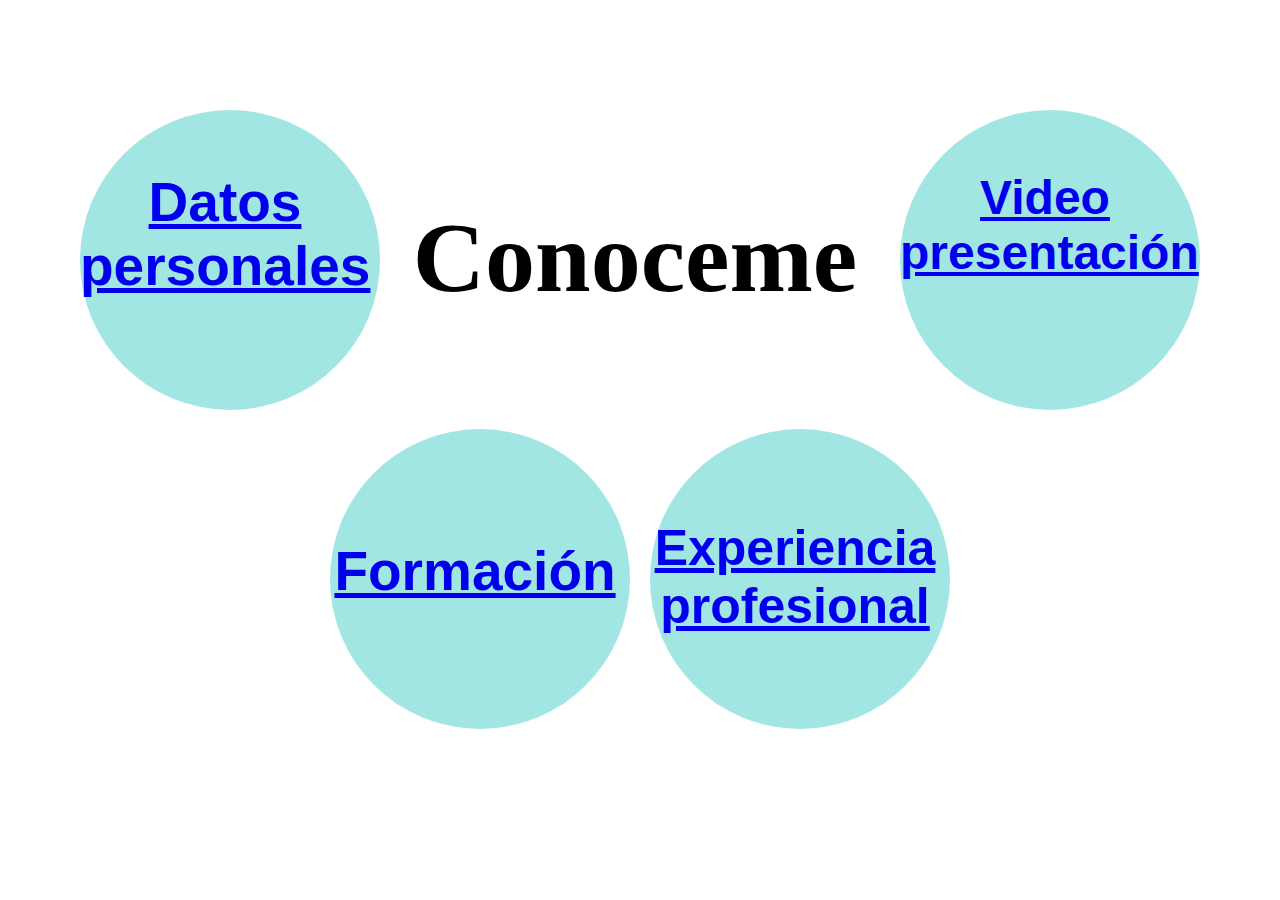
<file: Index.html>
<!DOCTYPE html>
<html lang="es">
<head>
    <meta charset="UTF-8">
    <meta name="viewport" content="width=device-width, initial-scale=1.0">
    <link rel="stylesheet" href="CSS/index.css">
    <title>Conoceme</title>
</head>
<body>
    <h1>Conoceme</h1>
    <div id="uno">
        <a href="datos_personales.html"><h1 id="titulos">Datos personales</h1></a>
    </div>
    <div id="dos">
        <a href="formacion.html"><h1 id="titulos1">Formación</h1></a>
    </div>
    <div id="tres">
        <a href="experiencia_profesional.html"><h1 id="titulos2">Experiencia profesional</h1></a>
    </div>
    <div id="cuatro">
        <a href="video_cv.html"><h1 id="titulos3">Video presentación</h1></a>
    </div>
</body>
</html>
</file>
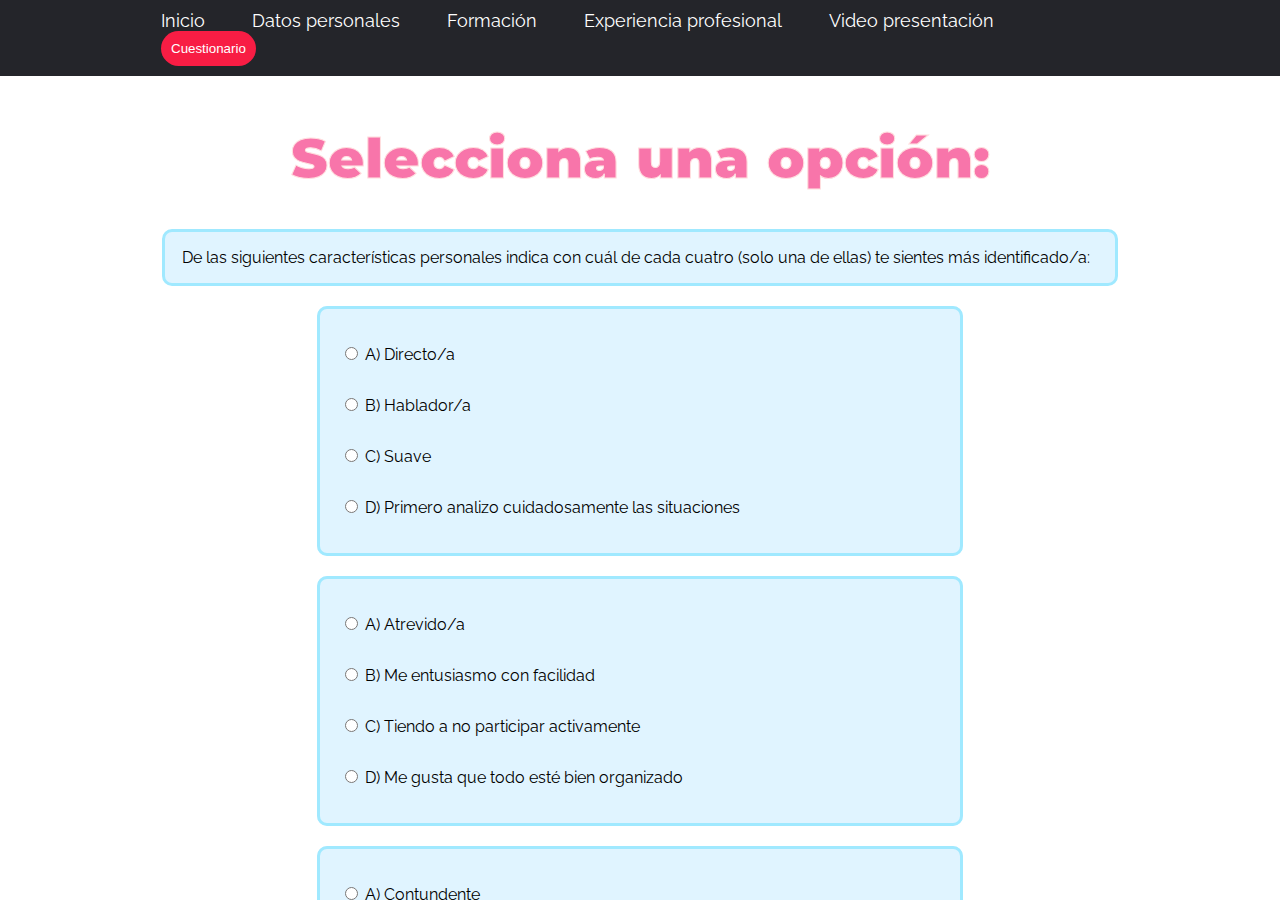
<file: cuestionario.html>
<!DOCTYPE html>
<head>
    <meta name="viewport" content="width=device-width,initial-scale=1" />
    <link rel="stylesheet" type="text/css" href="CSS/cuestionario.css">
    <link rel="icon" type="image/x-icon" href="img/icon.png">
    <title>Cuestionario</title>
</head>
<body>
    <nav>
        <a href="index.html">Inicio</a>
        <a href="datos_personales.html">Datos personales</a>
        <a href="formacion.html">Formación</a>
        <a href="experiencia_profesional.html">Experiencia profesional</a>
        <a href="video_cv.html">Video presentación</a>
        <a href="cuestionario.html"><button type="button" >Cuestionario</button></a>
    </nav>
    <div class="scroll">
        <div id="ind_caja">
            <h1 id="ind_cab">Selecciona una opción:</h1>
        </div>
        <div id="caja_enun">
            <p id="enunciado">De las siguientes características personales indica con cuál de cada cuatro (solo una de ellas) te sientes más identificado/a:</p>
        </div>
        <div id="cuestionario">
            <fieldset class="sus_caja">
                <input type="radio" class="text_sus" name="rellena_1" value="A">
                <label>
                    <p class="text_op">A) Directo/a</p>
                </label>
                <br>
                <input type="radio" class="text_sus" name="rellena_1" value="B">
                <label>
                    <p class="text_op">B) Hablador/a</p>
                </label>
                <br>
                <input type="radio" class="text_sus" name="rellena_1" value="C">
                <label>
                    <p class="text_op">C) Suave</p>
                </label>
                <br>
                <input type="radio" class="text_sus" name="rellena_1" value="D">
                <label>
                    <p class="text_op">D) Primero analizo cuidadosamente las situaciones</p>
                </label>
            </fieldset>
            <fieldset class="sus_caja">
                <input type="radio" class="text_sus" name="rellena_2" value="A">
                <label>
                    <p class="text_op">A) Atrevido/a</p>
                </label>
                <br>
                <input type="radio" class="text_sus" name="rellena_2" value="B">
                <label>
                    <p class="text_op">B) Me entusiasmo con facilidad</p>
                </label>
                <br>
                <input type="radio" class="text_sus" name="rellena_2" value="C">
                <label>
                    <p class="text_op">C) Tiendo a no participar activamente</p>
                </label>
                <br>
                <input type="radio" class="text_sus" name="rellena_2" value="D">
                <label>
                    <p class="text_op">D) Me gusta que todo esté bien organizado</p>
                </label>
            </fieldset>
            <fieldset class="sus_caja">
                <input type="radio" class="text_sus" name="rellena_3" value="A">
                <label>
                    <p class="text_op">A) Contundente</p>
                </label>
                <br>
                <input type="radio" class="text_sus" name="rellena_3" value="B">
                <label>
                    <p class="text_op">B) Persuasivo/a</p>
                </label>
                <br>
                <input type="radio" class="text_sus" name="rellena_3" value="C">
                <label>
                    <p class="text_op">C) Simpático/a</p>
                </label>
                <br>
                <input type="radio" class="text_sus" name="rellena_3" value="D">
                <label>
                    <p class="text_op">D) Exacto/a</p>
                </label>
            </fieldset>
            <fieldset class="sus_caja">
                <input type="radio" class="text_sus" name="rellena_4" value="A">
                <label>
                    <p class="text_op">A) Innovador/a</p>
                </label>
                <br>
                <input type="radio" class="text_sus" name="rellena_4" value="B">
                <label>
                    <p class="text_op">B) Creativo/a</p>
                </label>
                <br>
                <input type="radio" class="text_sus" name="rellena_4" value="C">
                <label>
                    <p class="text_op">C) Parte de un equipo</p>
                </label>
                <br>
                <input type="radio" class="text_sus" name="rellena_4" value="D">
                <label>
                    <p class="text_op">D) Preciso</p>
                </label>
            </fieldset>
            <fieldset class="sus_caja">
                <input type="radio" class="text_sus" name="rellena_5" value="A">
                <label>
                    <p class="text_op">A) Competitivo/a</p>
                </label>
                <br>
                <input type="radio" class="text_sus" name="rellena_5" value="B">
                <label>
                    <p class="text_op">B) Optimista</p>
                </label>
                <br>
                <input type="radio" class="text_sus" name="rellena_5" value="C">
                <label>
                    <p class="text_op">C) Sereno/a</p>
                </label>
                <br>
                <input type="radio" class="text_sus" name="rellena_5" value="D">
                <label>
                    <p class="text_op">D) Tradicional, las cosas como siempre</p>
                </label>
            </fieldset>
            <fieldset class="sus_caja">
                <input type="radio" class="text_sus" name="rellena_6" value="A">
                <label>
                    <p class="text_op">A) Decidido/a</p>
                </label>
                <br>
                <input type="radio" class="text_sus" name="rellena_6" value="B">
                <label>
                    <p class="text_op">B) Encantador/a</p>
                </label>
                <br>
                <input type="radio" class="text_sus" name="rellena_6" value="C">
                <label>
                    <p class="text_op">C) Primero pienso y luego actúo</p>
                </label>
                <br>
                <input type="radio" class="text_sus" name="rellena_6" value="D">
                <label>
                    <p class="text_op">D) Maduro/a</p>
                </label>
            </fieldset>
            <fieldset class="sus_caja">
                <input type="radio" class="text_sus" name="rellena_7" value="A">
                <label>
                    <p class="text_op">A) Solucionador/a de problemas</p>
                </label>
                <br>
                <input type="radio" class="text_sus" name="rellena_7" value="B">
                <label>
                    <p class="text_op">B) Popular</p>
                </label>
                <br>
                <input type="radio" class="text_sus" name="rellena_7" value="C">
                <label>
                    <p class="text_op">C) Sincero/a</p>
                </label>
                <br>
                <input type="radio" class="text_sus" name="rellena_7" value="D">
                <label>
                    <p class="text_op">D) Objetivo/a</p>
                </label>
            </fieldset>
            <fieldset class="sus_caja">
                <input type="radio" class="text_sus" name="rellena_8" value="A">
                <label>
                    <p class="text_op">A) Agresiva/o</p>
                </label>
                <br>
                <input type="radio" class="text_sus" name="rellena_8" value="B">
                <label>
                    <p class="text_op">B) Segura/o de mi misma/o</p>
                </label>
                <br>
                <input type="radio" class="text_sus" name="rellena_8" value="C">
                <label>
                    <p class="text_op">C) Tengo mucha paciencia</p>
                </label>
                <br>
                <input type="radio" class="text_sus" name="rellena_8" value="D">
                <label>
                    <p class="text_op">D) Perfeccionista en lo que hago</p>
                </label>
            </fieldset>
            <fieldset class="sus_caja">
                <input type="radio" class="text_sus" name="rellena_9" value="A">
                <label>
                    <p class="text_op">A) Persistente</p>
                </label>
                <br>
                <input type="radio" class="text_sus" name="rellena_9" value="B">
                <label>
                    <p class="text_op">B) Abierta/o</p>
                </label>
                <br>
                <input type="radio" class="text_sus" name="rellena_9" value="C">
                <label>
                    <p class="text_op">C) Posesiva/o</p>
                </label>
                <br>
                <input type="radio" class="text_sus" name="rellena_9" value="D">
                <label>
                    <p class="text_op">D) Necesito tiempo</p>
                </label>
            </fieldset>
            <fieldset class="sus_caja">
                <input type="radio" class="text_sus" name="rellena_10" value="A">
                <label>
                    <p class="text_op">A) Exigente</p>
                </label>
                <br>
                <input type="radio" class="text_sus" name="rellena_10" value="B">
                <label>
                    <p class="text_op">B) Sociable</p>
                </label>
                <br>
                <input type="radio" class="text_sus" name="rellena_10" value="C">
                <label>
                    <p class="text_op">C) Amable</p>
                </label>
                <br>
                <input type="radio" class="text_sus" name="rellena_10" value="D">
                <label>
                    <p class="text_op">D) Reflexivo/a</p>
                </label>
            </fieldset>
            <fieldset class="sus_caja">
                <input type="radio" class="text_sus" name="rellena_11" value="A">
                <label>
                    <p class="text_op">A) Impaciente</p>
                </label>
                <br>
                <input type="radio" class="text_sus" name="rellena_11" value="B">
                <label>
                    <p class="text_op">B) Impulsiva/o</p>
                </label>
                <br>
                <input type="radio" class="text_sus" name="rellena_11" value="C">
                <label>
                    <p class="text_op">C) Tranquila/o</p>
                </label>
                <br>
                <input type="radio" class="text_sus" name="rellena_11" value="D">
                <label>
                    <p class="text_op">D) Metódico/a</p>
                </label>
            </fieldset>
            <fieldset class="sus_caja">
                <input type="radio" class="text_sus" name="rellena_12" value="A">
                <label>
                    <p class="text_op">A) Dominante</p>
                </label>
                <br>
                <input type="radio" class="text_sus" name="rellena_12" value="B">
                <label>
                    <p class="text_op">B) Confiado/a</p>
                </label>
                <br>
                <input type="radio" class="text_sus" name="rellena_12" value="C">
                <label>
                    <p class="text_op">C) Compresivo/a</p>
                </label>
                <br>
                <input type="radio" class="text_sus" name="rellena_12" value="D">
                <label>
                    <p class="text_op">D) Buscador de datos</p>
                </label>
            </fieldset>
            <fieldset class="sus_caja">
                <input type="radio" class="text_sus" name="rellena_13" value="A">
                <label>
                    <p class="text_op">A) Asumo riesgos</p>
                </label>
                <br>
                <input type="radio" class="text_sus" name="rellena_13" value="B">
                <label>
                    <p class="text_op">B) Me relaciono bien</p>
                </label>
                <br>
                <input type="radio" class="text_sus" name="rellena_13" value="C">
                <label>
                    <p class="text_op">C) Relajado/a</p>
                </label>
                <br>
                <input type="radio" class="text_sus" name="rellena_13" value="D">
                <label>
                    <p class="text_op">D) Siempre me pongo el listón alto</p>
                </label>
            </fieldset>
            <fieldset class="sus_caja">
                <input type="radio" class="text_sus" name="rellena_14" value="A">
                <label>
                    <p class="text_op">A) Con iniciativa</p>
                </label>
                <br>
                <input type="radio" class="text_sus" name="rellena_14" value="B">
                <label>
                    <p class="text_op">B) Generoso/a</p>
                </label>
                <br>
                <input type="radio" class="text_sus" name="rellena_14" value="C">
                <label>
                    <p class="text_op">C) Estable</p>
                </label>
                <br>
                <input type="radio" class="text_sus" name="rellena_14" value="D">
                <label>
                    <p class="text_op">D) Educada/o</p>
                </label>
            </fieldset>
            <fieldset class="sus_caja">
                <input type="radio" class="text_sus" name="rellena_15" value="A">
                <label>
                    <p class="text_op">A) Aventurero/a</p>
                </label>
                <br>
                <input type="radio" class="text_sus" name="rellena_15" value="B">
                <label>
                    <p class="text_op">B) Convenzo fácilmente a los demás</p>
                </label>
                <br>
                <input type="radio" class="text_sus" name="rellena_15" value="C">
                <label>
                    <p class="text_op">C) Sé escuchar</p>
                </label>
                <br>
                <input type="radio" class="text_sus" name="rellena_15" value="D">
                <label>
                    <p class="text_op">D) Rígido</p>
                </label>
            </fieldset>
            <fieldset class="sus_caja">
                <input type="radio" class="text_sus" name="rellena_16" value="A">
                <label>
                    <p class="text_op">A) Autoritario/a</p>
                </label>
                <br>
                <input type="radio" class="text_sus" name="rellena_16" value="B">
                <label>
                    <p class="text_op">B) Me emociono fácilmente</p>
                </label>
                <br>
                <input type="radio" class="text_sus" name="rellena_16" value="C">
                <label>
                    <p class="text_op">C) Me gusta complacer a los demás</p>
                </label>
                <br>
                <input type="radio" class="text_sus" name="rellena_16" value="D">
                <label>
                    <p class="text_op">D) Comedido/a</p>
                </label>
            </fieldset>
            <fieldset class="sus_caja">
                <input type="radio" class="text_sus" name="rellena_17" value="A">
                <label>
                    <p class="text_op">A) Inquisitivo/a</p>
                </label>
                <br>
                <input type="radio" class="text_sus" name="rellena_17" value="B">
                <label>
                    <p class="text_op">B) Emprendedor/a</p>
                </label>
                <br>
                <input type="radio" class="text_sus" name="rellena_17" value="C">
                <label>
                    <p class="text_op">C) Me cuesta mostrarme tal y como soy</p>
                </label>
                <br>
                <input type="radio" class="text_sus" name="rellena_17" value="D">
                <label>
                    <p class="text_op">D) Lógico/a</p>
                </label>
            </fieldset>
            <fieldset class="sus_caja">
                <input type="radio" class="text_sus" name="rellena_18" value="A">
                <label>
                    <p class="text_op">A) Rápido/a</p>
                </label>
                <br>
                <input type="radio" class="text_sus" name="rellena_18" value="B">
                <label>
                    <p class="text_op">B) Agradable</p>
                </label>
                <br>
                <input type="radio" class="text_sus" name="rellena_18" value="C">
                <label>
                    <p class="text_op">C) Pasivo/a</p>
                </label>            
                <br>
                <input type="radio" class="text_sus" name="rellena_18" value="D">
                <label>
                    <p class="text_op">D) Cuidadoso/a</p>
                </label>
            </fieldset>
            <fieldset class="sus_caja">
                <input type="radio" class="text_sus" name="rellena_19" value="A">
                <label>
                    <p class="text_op">A) Me encantan los retos</p>
                </label>
                <br>
                <input type="radio" class="text_sus" name="rellena_19" value="B">
                <label>
                    <p class="text_op">B) Efusivo/a</p>
                </label>
                <br>
                <input type="radio" class="text_sus" name="rellena_19" value="C">
                <label>
                    <p class="text_op">C) Bueno/a</p>
                </label>
                <br>
                <input type="radio" class="text_sus" name="rellena_19" value="D">
                <label>
                    <p class="text_op">D) Reservado/a</p>
                </label>
            </fieldset>
        </div>
        <div class="sus_caja">
            <h2>TOTALES</h2>
            <div id="counter">
                <div id="counter_A">A: 0</div>
                <div id="counter_B">B: 0</div>
                <div id="counter_C">C: 0</div>
                <div id="counter_D">D: 0</div>
            </div>
        </div>
    </div>
    <script>
        let counts = {
            A: 0,
            B: 0,
            C: 0,
            D: 0
        };
    
        // Almacena el estado anterior de las opciones seleccionadas
        let previousState = {
            A: null,
            B: null,
            C: null,
            D: null
        };
    
        // Seleccionar todos los elementos de radio con la clase "text_sus"
        const radioButtons = document.querySelectorAll('.text_sus');
    
        // Agregar event listener de cambio a cada elemento de radio
        radioButtons.forEach(button => {
            button.addEventListener('change', () => {
                // Restar 1 solo si la opción estaba seleccionada anteriormente
                if (previousState[button.name] !== null) {
                    counts[previousState[button.name]]--;
                }
    
                // Actualizar el estado anterior
                previousState[button.name] = button.checked ? button.value : null;
    
                // Contar solo la opción seleccionada
                const selectedOption = document.querySelector(`input[name="${button.name}"]:checked`);
                if (selectedOption) {
                    const value = selectedOption.value;
                    counts[value]++;
                }
    
                updateCounter();
            });
        });
    
        function updateCounter() {
            // Actualizar el contenido de cada div de contador por separado
            document.getElementById('counter_A').textContent = `A: ${counts.A}`;
            document.getElementById('counter_B').textContent = `B: ${counts.B}`;
            document.getElementById('counter_C').textContent = `C: ${counts.C}`;
            document.getElementById('counter_D').textContent = `D: ${counts.D}`;
        }
    </script>
</body>
</html>
</file>
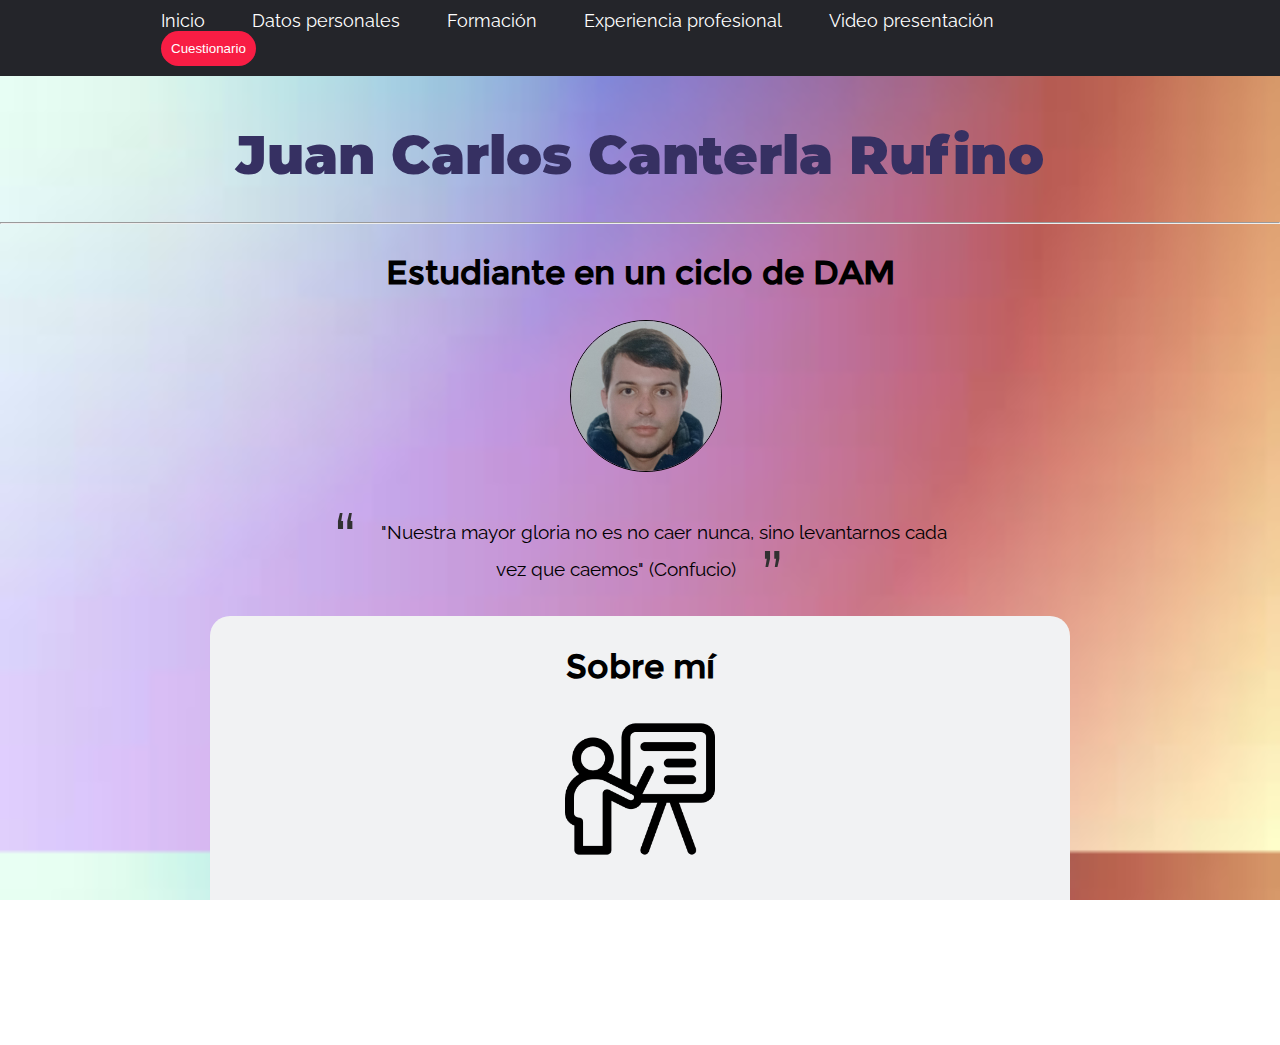
<file: datos_personales.html>
<!DOCTYPE html>
<head>
    <title>Datos personales</title>
    <meta name="viewport" content="width=device-width,initial-scale=1" />
    <link rel="stylesheet" href="CSS/datos_personales.css">
    <link rel="icon" type="image/x-icon" href="img/30427.png">
</head>
<body>
    <nav>
        <a href="index.html">Inicio</a>
        <a href="datos_personales.html">Datos personales</a>
        <a href="formacion.html">Formación</a>
        <a href="experiencia_profesional.html">Experiencia profesional</a>
        <a href="video_cv.html">Video presentación</a>
        <a href="cuestionario.html"><button type="button" >Cuestionario</button></a>
    </nav>
    <div class="scroll">
        <h1>
            Juan Carlos Canterla Rufino
        </h1>
        <hr>
        <h2>
            Estudiante en un ciclo de DAM
        </h2>
        <img class="perfil" src="img/image.png" alt="Juan Carlos Canterla Rufino">
        <blockquote>
            "Nuestra mayor gloria no es no caer nunca, sino levantarnos cada vez que caemos" (Confucio)   
        </blockquote>
        <div class="cuadrado">
            <h2>
                Sobre mí
            </h2>
            <img class="sobre" src="img/sobre-mi.png" alt="Sobre mi">
            <p>
                ¡Hola, soy Juan Carlos Canterla Rufino!
            </p>
            <p>
                Soy estudiante de DAM, tengo 22 años y todavía sigo formandome para aprender más sobre la programación.
            </p>
            <p>
                Eso me exige a seguir mejorando continuamente en distintas disciplinas de la informática, puesto que trabajamos diferentes lenguajes.
            </p>
        </div>

        <div class="cuadrado">
            <h2>
                Perfil
            </h2>
            <img class="sobre" src="img/3135768.png" alt="perfil">
            <p class="orden">
                Dirección: c\Gran Vía, Aracena, Huelva
            </p>
            <p class="orden">
                Teléfono: 600650312
            </p>
            <p class="orden">
                Linkdlin: <a href="https://es.linkedin.com">https://es.linkedin.com</a>
            </p>
        </div>

        <div class="cuadrado">
            <h2>
                Habilidades
            </h2>
            <img class="sobre" src="img/pngtree-skill-development-line-icon-png-image_9065237.png" alt="habilidades">
            <ul> 
                <li class="info">Trabajo en equipo</li>
                <li class="info">Liderazgo</li>
                <li class="info">Comunicación</li>
                <li class="info">Compromiso</li>
            </ul>
        </div>
        
    </div>
    
    
    <nav>
        <ul class="menu">
            <li><a href="datos_personales.html">Datos personales</a></li>
            <li><a href="formacion.html">Formación</a></li>
            <li><a href="experiencia_profesional.html">Experiencia profesional</a></li>
            <li><a href="video_cv.html">Vídeo CV</a></li>
            <li><a href="cuestionario.html">Cuestionario</a></li>
        </ul>
    </nav>
</body>
</html>
</file>
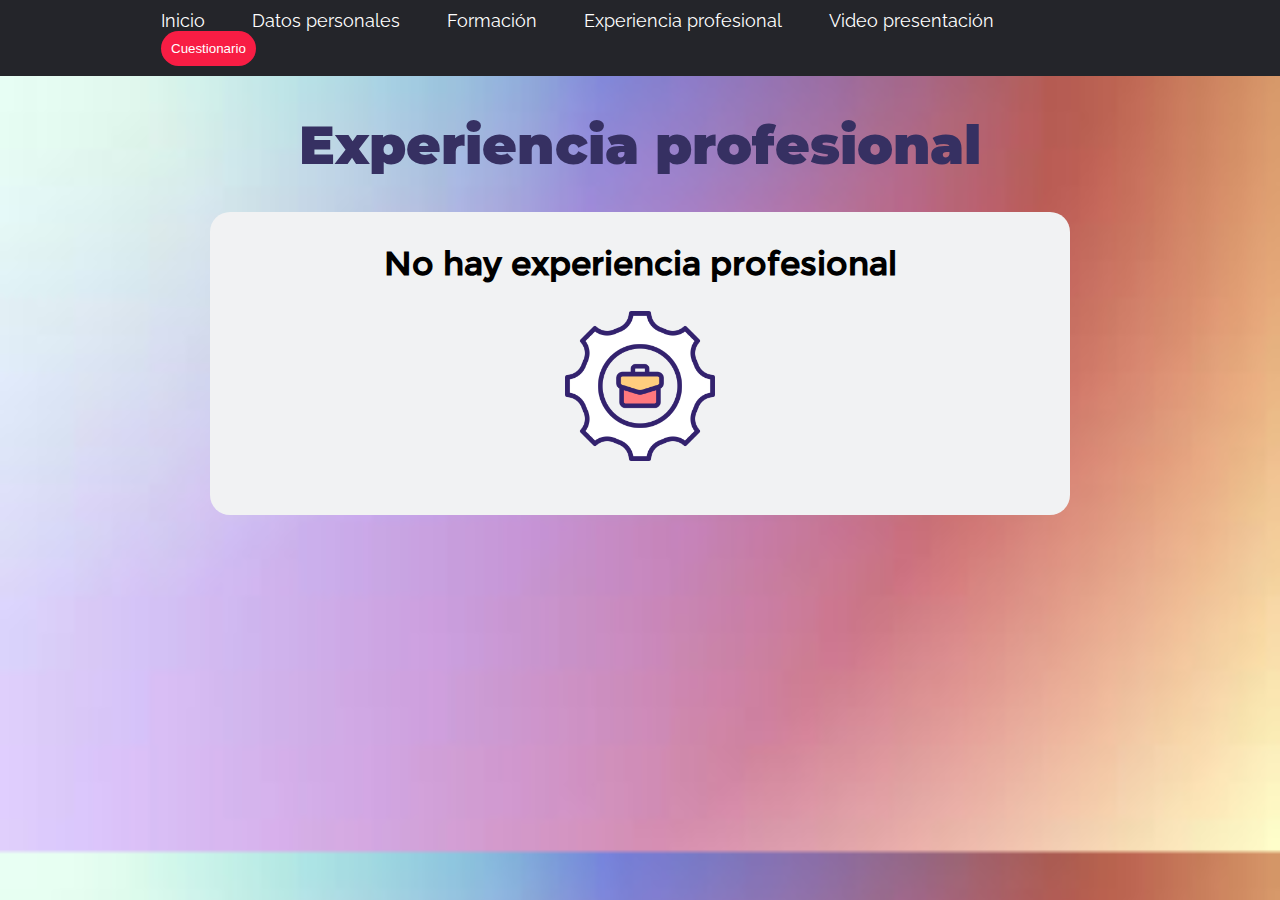
<file: experiencia_profesional.html>
<!DOCTYPE html>
<head>
    <title>Experiencia profesional</title>
    <meta name="viewport" content="width=device-width,initial-scale=1" />
    <link rel="stylesheet" href="CSS/experiencia_profesional.css">
    <link rel="icon" type="image/x-icon" href="img/75786.png">
</head>
<body>
    <nav>
        <a href="index.html">Inicio</a>
        <a href="datos_personales.html">Datos personales</a>
        <a href="formacion.html">Formación</a>
        <a href="experiencia_profesional.html">Experiencia profesional</a>
        <a href="video_cv.html">Video presentación</a>
        <a href="cuestionario.html"><button type="button" >Cuestionario</button></a>
    </nav>
    <div id="scroll">
        <h1>Experiencia profesional</h1>
        <div class="cuadrado">
            <h2>No hay experiencia profesional</h2>
            <img class="sobre" src="img/5471094.png" alt="experiencia">
            <p></p>
        </div>
    </div>
    
</body>
</html>
</file>
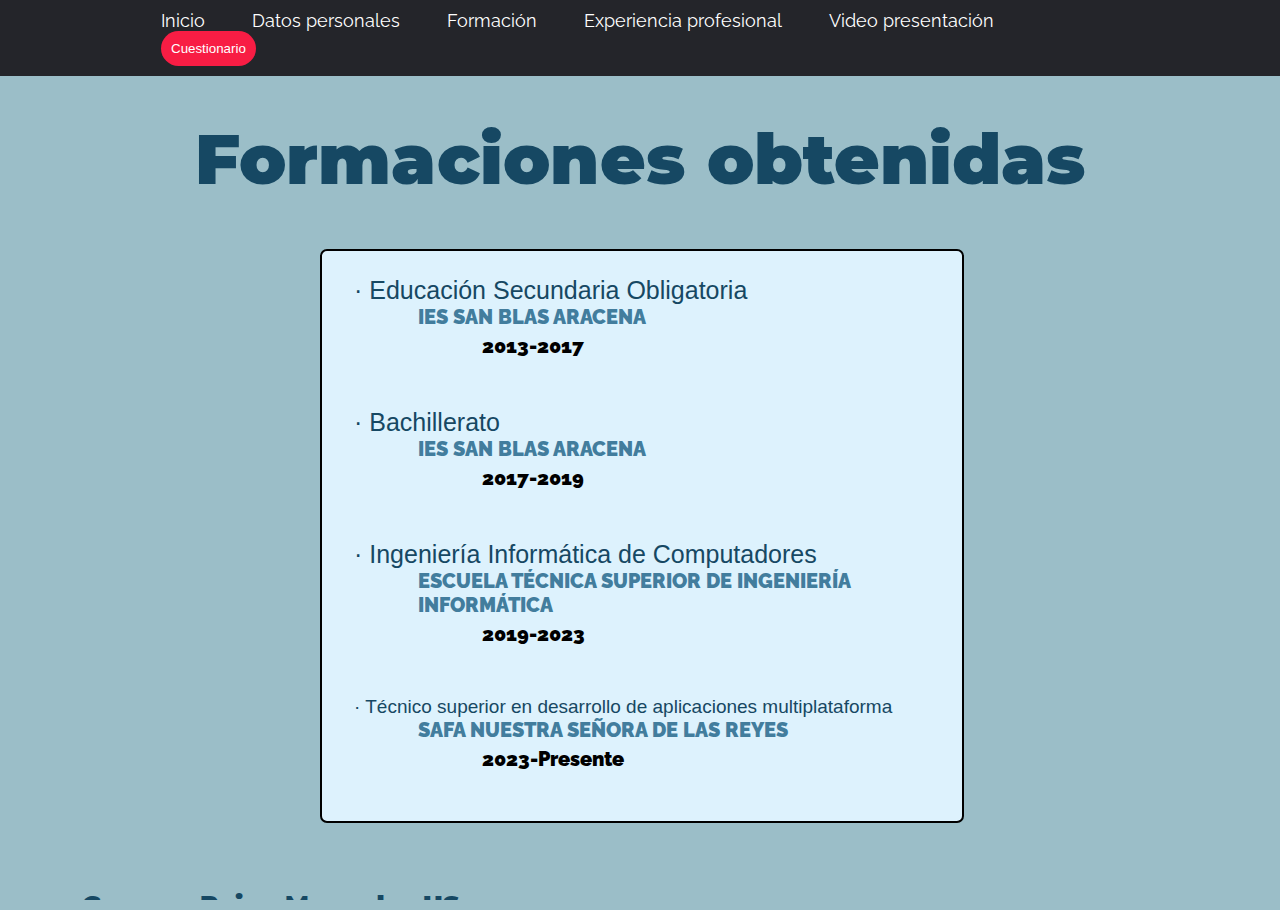
<file: formacion.html>
<!DOCTYPE html>
<head>
    <title>Formación</title>
    <meta name="viewport" content="width=device-width,initial-scale=1" />
    <link rel="stylesheet" href="CSS/formacion.css">
    <link rel="icon" type="image/x-icon" href="img/formacion.png">
</head>
<body>
    <nav>
        <a href="index.html">Inicio</a>
        <a href="datos_personales.html">Datos personales</a>
        <a href="formacion.html">Formación</a>
        <a href="experiencia_profesional.html">Experiencia profesional</a>
        <a href="video_cv.html">Video presentación</a>
        <a href="cuestionario.html"><button type="button" >Cuestionario</button></a>
    </nav>
    <div class="scroll">
        <h1 id="titulo">Formaciones obtenidas</h1>
        <div id="caja">
            <p id="ul">· Educación Secundaria Obligatoria</p>
            <p id="li">	IES SAN BLAS ARACENA </p>
            <p id="li1">2013-2017</p>
            <p id="ul">· Bachillerato</p>
            <p id="li">IES SAN BLAS ARACENA </p>
            <p id="li1">2017-2019</p>
            <p id="ul">· Ingeniería Informática de Computadores</p>
            <p id="li">ESCUELA TÉCNICA SUPERIOR DE INGENIERÍA INFORMÁTICA</p>
            <p id="li1">2019-2023</p>
            <p id="ul11">· Técnico superior en desarrollo de aplicaciones multiplataforma</p>
            <p id="li">SAFA NUESTRA SEÑORA DE LAS REYES </p>
            <p id="li1">2023-Presente</p>
        </div>
        <div id="cont_maps">
            <div class="caja_mapa">
                <h1 id="mercedes">Campus Reina Mercedes US</h1>
                <div id="map1">    
                    <iframe src="https://www.google.com/maps/embed?pb=!1m18!1m12!1m3!1d2666.607370857095!2d-5.989101015515594!3d37.362663951221684!2m3!1f0!2f0!3f0!3m2!1i1024!2i768!4f13.1!3m3!1m2!1s0xd126c2b76a08c37%3A0xb9f02eb74030d66f!2sCampus%20Reina%20Mercedes%20US!5e0!3m2!1ses!2ses!4v1700611720397!5m2!1ses!2ses" width="600" height="450" style="border:0;" allowfullscreen="" loading="lazy" referrerpolicy="no-referrer-when-downgrade"></iframe>
                </div>
            </div>
            <div class="caja_mapa">
                <h1 id="safa">SAFA Nuestra Señora de los Reyes</h1>
                <div id="map2">
                    <iframe src="https://www.google.com/maps/embed?pb=!1m18!1m12!1m3!1d3169.461456737654!2d-5.997179788764304!3d37.40256643339745!2m3!1f0!2f0!3f0!3m2!1i1024!2i768!4f13.1!3m3!1m2!1s0xd126bf7ff12a3cf%3A0x438da41c551c80d5!2sEscuelas%20Profesionales%20de%20la%20Sagrada%20Familia%20Nuestra%20Se%C3%B1ora%20de%20los%20Reyes!5e0!3m2!1sen!2ses!4v1700605244610!5m2!1sen!2ses" width="600" height="450" style="border:0;" allowfullscreen="" loading="lazy" referrerpolicy="no-referrer-when-downgrade"></iframe>
                </div>
            </div>
            <div id="caja_mapa3">
                <h1 id="blas">IES San Blas</h1>
                <div id="map3">
                    <iframe src="https://www.google.com/maps/embed?pb=!1m14!1m8!1m3!1d12594.285405364099!2d-6.565756!3d37.893706!3m2!1i1024!2i768!4f13.1!3m3!1m2!1s0xd117a11b243d421%3A0x4f2c9005690656e0!2sIES%20San%20Blas!5e0!3m2!1ses!2ses!4v1700611227589!5m2!1ses!2ses" width="600" height="450" style="border:0;" allowfullscreen="" loading="lazy" referrerpolicy="no-referrer-when-downgrade"></iframe>
                </div>
            </div>
        </div>
    </div>
    
</body>
</html>
</file>
<file: CSS/index.css>
body {
    background-image: url("https://img.freepik.com/vector-gratis/fondo-degradado-cielo-pastel_23-2148917404.jpg")  ;
    background-size: cover;
}

h1 {
    font-size: 100px;
    margin-top: 200px;
    margin-right: 10px;
    text-align: center;
}

#uno {
    height: 300px;
    width: 300px;
    background-color: rgba(95, 212, 207, 0.589);
    border-radius: 50%;
    position: absolute;
    top: 110px;
    left: 80px;
    transition: transform 0.3s ease;
    cursor: pointer;
}

#uno:hover{
    transform: scale(1.2);
}

#dos {
    height: 300px;
    width: 300px;
    background-color: rgba(95, 212, 207, 0.589);
    border-radius: 50%;
    position: absolute;
    top: 429px;
    left: 330px;
    transition: transform 0.3s ease;
    cursor: pointer;
}

#dos:hover{
    transform: scale(1.2);
}

#tres {
    height: 300px;
    width: 300px;
    background-color: rgba(95, 212, 207, 0.589);
    border-radius: 50%;
    position: absolute;
    top: 429px;
    right: 330px;
    transition: transform 0.3s ease;
    cursor: pointer;
}

#tres:hover{
    transform: scale(1.2);
}

#cuatro {
    height: 300px;
    width: 300px;
    background-color: rgba(95, 212, 207, 0.589);
    border-radius: 50%;
    position: absolute;
    top: 110px;
    right: 80px;
    transition: transform 0.3s ease;
    cursor: pointer;
}

#cuatro:hover{
    transform: scale(1.2);
}

#titulos {
    font-size: 55px;
    text-align: center;
    margin-top: 60px;
    text-decoration: none;
    font-family: 'Gill Sans', 'Gill Sans MT', Calibri, 'Trebuchet MS', sans-serif;
    opacity: 100%;
}

#titulos1 {
    font-size: 55px;
    text-align: center;
    margin-top: 110px;
    text-decoration: none;
    font-family: 'Gill Sans', 'Gill Sans MT', Calibri, 'Trebuchet MS', sans-serif;
}

#titulos2 {
    font-size: 50px;
    text-align: center;
    margin-top: 90px;
    text-decoration: none;
    font-family: 'Gill Sans', 'Gill Sans MT', Calibri, 'Trebuchet MS', sans-serif;
}

#titulos3 {
    font-size: 48px;
    text-align: center;
    margin-top: 60px;
    text-decoration: none;
    font-family: 'Gill Sans', 'Gill Sans MT', Calibri, 'Trebuchet MS', sans-serif;
}
</file>
<file: CSS/cuestionario.css>
@import url('https://fonts.googleapis.com/css2?family=Raleway&display=swap');
@font-face {
    font-family: Montserrat_Black;
    src: url('../fonts/Montserrat-Black.ttf');
}
@font-face {
    font-family: Montserrat_regular;
    src: url('../fonts/Montserrat-Regular.ttf');
}


body{
    background-image: url('https://images.pexels.com/photos/2310713/pexels-photo-2310713.jpeg');
    background-size: 295%;
}

nav {
    background-color: #24252A;
    padding: 10px 140px;
    margin-bottom: 10px;
    margin-top: 0;
    font-size: large;
    text-align: start;
    font-family: 'Raleway', sans-serif;
}

nav a {
    top: 0;
    width: 100%;
    padding: 15px 1px;
    color: white;
    text-decoration: none;
    margin-left: 20px;
    margin-right: 20px;
}

nav button {
    background-color: #F81D44;
    border: none;
    border-radius: 50px;
    padding: 10px;
    transition: transform 0.3s ease;
    cursor: pointer;
    color: white;
}

button:hover{
    transform: scale(1.2);
}

#ind_caja{
    max-width: 900px;
    display: block;
    margin: auto;
    color: #F875AA;
    -webkit-text-stroke-width: 1px;
    -webkit-text-stroke-color: #FFDFDF;
    font-size: 1.75rem;
}
#ind_cab{
    font-family: Montserrat_Black;
    text-align: center;
}
#caja_enun{
    background-color: #E0F4FF;
    border-radius: 10px;
    border: 3px solid #A0E9FF;
    margin: auto;
    margin-bottom: 20px;
    width: 950px;
}
#enunciado{
    font-family: Raleway;
    display: inline-block;
    text-align: center;
    padding-left: 17px;
}
.sus_caja{
    max-width: 60%;
    background-color: #E0F4FF;
    border-radius: 10px;
    padding: 20px;
    border: 3px solid #A0E9FF;
    margin: auto;
    margin-bottom: 20px;
    width: 600px;
}
#sus_tit{
    max-width: 100%;
    font-family: Montserrat_Black;
    text-align: center;
    color: #333333;
    font-size: 2rem;
}
.text_op{
    font-family: Raleway;
    display: inline-block;
}
h2{
    font-family: Montserrat_regular;
    text-align: center;
}
.caja_text_sus_1{
    border-radius: 13px;
    margin-bottom: 5px;
    padding-top: 10px;
    padding-bottom: 10px;
    padding-left: 30px;
    padding-right: 30px;
    border: 1px solid #c9c9c9;
}
.text_into{
    background-color: lavender;
    margin-left: 10px;
    border: none;
    width: 25%;
}
#counter{
    padding-bottom: 5%;
}
#counter_A{
    font-family: Montserrat_regular;
    display: inline-block;
    text-align: center;
    font-size: 1.5rem;
    margin-left: 8%;
    margin-right: 10%;
}
#counter_B{
    font-family: Montserrat_regular;
    display: inline-block;
    text-align: center;
    font-size: 1.5rem;
    margin-left: 6%;
    margin-right: 10%;
}
#counter_C{
    font-family: Montserrat_regular;
    display: inline-block;
    text-align: center;
    font-size: 1.5rem;
    margin-left: 6%;
    margin-right: 10%;
}
#counter_D{
    font-family: Montserrat_regular;
    display: inline-block;
    text-align: center;
    font-size: 1.5rem;
    margin-left: 6%;
    margin-right: 6%;
}

.scroll{
    overflow-y: scroll;
    height: 91.5%;
}


ul, li {
padding: 0;
margin: 0;
list-style: none inside;
}

ul.slider {
position: relative;
}

ul.slider li {
opacity: 0;
transition: opacity .5s;
position: absolute;
left: 0px;
top: 0px;
margin: 50px;
padding: 50px;
border: 2px solid red;
background: #fff;
}

ul.slider li:first-child {
    opacity: 1;
}

ul.slider li:target {
    opacity: 1;
}

/* 
    Si te fijas, hasta aqu� el CSS es igual que la primera versi�n.
    A partir de aqu�, el c�digo CSS se complica para conseguir los 
    efectos que puedes observar.
*/


body, html {
padding: 0;
margin: 0;
width: 100vw;
height: 100vh;
overflow:hidden;
}

ul, li {
box-sizing: border-box;
}

ul.slider {
padding: 30px;
}

ul.slider li {
width: 100vw;
height: 100vh;
margin: 0;
padding: 0;
border: 0;
background-color: gray;
opacity: 0;
transition: opacity .5s;
padding-top: 30vh;
font-family: 'Segoe UI', Tahoma, Geneva, Verdana, sans-serif;
font-weight: bold;
font-size: calc( 1.5rem + 1vw );
text-align: center;
}
</file>
<file: CSS/datos_personales.css>
@import url('https://fonts.googleapis.com/css2?family=Raleway&display=swap');
@font-face {
    font-family: Montserrat_Black;
    src: url('../fonts/Montserrat-Black.ttf');
}
@font-face {
    font-family: Montserrat_regular;
    src: url('../fonts/Montserrat-Regular.ttf');
}

.perfil {
    height: 150px;
    width: 150px;
    border-radius: 50%;
    object-fit: cover;
    border: 1px solid black;
    text-align: center;
    margin-left: 44.5%;
}    

nav {
    background-color: #24252A;
    padding: 10px 140px;
    margin-bottom: 10px;
    margin-top: 0;
    font-size: large;
    text-align: start;
    font-family: 'Raleway', sans-serif;
}

nav a {
    top: 0;
    width: 100%;
    padding: 15px 1px;
    color: white;
    text-decoration: none;
    margin-left: 20px;
    margin-right: 20px;
}

nav button {
    background-color: #F81D44;
    border: none;
    border-radius: 50px;
    padding: 10px;
    transition: transform 0.3s ease;
    cursor: pointer;
    color: white;
}

button:hover{
    transform: scale(1.2);
}

h1{
    font-size: 40pt;
    color: #363062;
    text-align: center;
    font-family: Montserrat_Black;
}
h2{
    font-size: 25pt;
    text-align: center;
    font-family: Montserrat_regular;
}
blockquote {
  width: 50%;
  margin: 25px auto 0px;
  padding: 20px;
  quotes: "\201C""\201D""\2018""\2019";
  text-align: center;
  font-size: 1.2em;
  font-family: Raleway;
}

blockquote:before {
    color: rgb(49, 49, 49);
    content: open-quote;
    font-size: 4em;
    line-height: 0.4em;
    margin-right: 0.25em;
    vertical-align: -0.4em;
}

blockquote:after {
    color: rgb(49, 49, 49);
    content: close-quote;
    font-size: 4em;
    line-height: 0.4em;
    margin-left: 0.25em;
    vertical-align: -0.4em;
}

.sobre {
    height: 150px;
    width: 150px;
    margin: auto;
    object-fit: cover;
    margin-bottom: 30px;
}

.scroll{
    overflow-y: scroll;
    height: 91.5%;
}

.cuadrado {
    display: block;
    margin: auto;
    background-color: #f1f2f3;
    width: 800px;
    padding-top: 3px;
    padding-bottom: 3px;
    padding-left: 30px;
    padding-right: 30px;
    border-radius: 20px;
    text-align: center;
    margin-bottom: 50px;
}

p{
    font-size: 1.1em;
    font-family: Raleway;
}



ul, li {
    padding: 0;
    margin: 0;
    list-style: none inside;
    }

    ul.slider {
    position: relative;
    }

    ul.slider li {
    opacity: 0;
    transition: opacity .5s;
    position: absolute;
    left: 0px;
    top: 0px;
    margin: 50px;
    padding: 50px;
    border: 2px solid red;
    background: #fff;
    }

    ul.slider li:first-child {
        opacity: 1;
    }

    ul.slider li:target {
        opacity: 1;
    }


    /* 
       Si te fijas, hasta aqu� el CSS es igual que la primera versi�n.
       A partir de aqu�, el c�digo CSS se complica para conseguir los 
       efectos que puedes observar.
    */

    body, html {
    padding: 0;
    margin: 0;
    width: 100vw;
    height: 100vh;
    overflow:hidden;
    background-image: url("../img/images.jpg");
    background-size: 100%;
    }


    


    .info {
        display: inline-block;
        padding: 10px;
        margin: 5px;
        border-radius: 10px;
        border: 1px solid black;
        background-color: aquamarine;
        margin-bottom: 20px;
        font-family: Raleway;
        font-weight: bold;
      }

      .orden {
        text-align: left;
        font-weight: bold;
      }
</file>
<file: CSS/experiencia_profesional.css>
@import url('https://fonts.googleapis.com/css2?family=Raleway&display=swap');
@font-face {
    font-family: Montserrat_Black;
    src: url('../fonts/Montserrat-Black.ttf');
}
@font-face {
    font-family: Montserrat_regular;
    src: url('../fonts/Montserrat-Regular.ttf');
}

nav {
    background-color: #24252A;
    padding: 10px 140px;
    margin-bottom: 10px;
    margin-top: 0;
    font-size: large;
    text-align: start;
    font-family: 'Raleway', sans-serif;
}

nav a {
    top: 0;
    width: 100%;
    padding: 15px 1px;
    color: white;
    text-decoration: none;
    margin-left: 20px;
    margin-right: 20px;
}

nav button {
    background-color: #F81D44;
    border: none;
    border-radius: 50px;
    padding: 10px;
    transition: transform 0.3s ease;
    cursor: pointer;
    color: white;
}

button:hover{
    transform: scale(1.2);
}

ul, li {
    padding: 0;
    margin: 0;
    list-style: none inside;
    }

    ul.slider {
    position: relative;
    }

    ul.slider li {
    opacity: 0;
    transition: opacity .5s;
    position: absolute;
    left: 0px;
    top: 0px;
    margin: 50px;
    padding: 50px;
    border: 2px solid red;
    background: #fff;
    }

    ul.slider li:first-child {
        opacity: 1;
    }

    ul.slider li:target {
        opacity: 1;
    }

    body, html {
    padding: 0;
    margin: 0;
    width: 100vw;
    height: 100vh;
    overflow:hidden;
    background-image: url("../img/images.jpg");
    background-size: 100%;
    }

    #prac {
        margin-left: 50px;
    }
   .p {
    padding: 30px;
    font-size: 20px;
   }
   #prot {
    margin-left: 50px;
   }
   .o {
    padding: 30px;
    font-size: 20px;
   }
   .scroll{
    overflow-y: scroll;
    height: 91.5%;
    }
    h1{
        font-size: 40pt;
        color: #363062;
        text-align: center;
        font-family: Montserrat_Black;
    }
    .cuadrado {
        display: block;
        margin: auto;
        background-color: #f1f2f3;
        width: 800px;
        padding-top: 3px;
        padding-bottom: 3px;
        padding-left: 30px;
        padding-right: 30px;
        border-radius: 20px;
        text-align: center;
        margin-bottom: 50px;
    }
    h2{
        font-size: 25pt;
        text-align: center;
        font-family: Montserrat_regular;
    }
    .sobre {
        height: 150px;
        width: 150px;
        margin: auto;
        object-fit: cover;
        margin-bottom: 30px;
    }   
    p{
        font-size: 1.1em;
        font-family: Raleway;
    }
</file>
<file: CSS/formacion.css>
@import url('https://fonts.googleapis.com/css2?family=Raleway&display=swap');
@font-face {
    font-family: Montserrat_Black;
    src: url('../fonts/Montserrat-Black.ttf');
}
@font-face {
    font-family: Montserrat_regular;
    src: url('../fonts/Montserrat-Regular.ttf');
}

nav {
    background-color: #24252A;
    padding: 10px 140px;
    margin-bottom: 10px;
    margin-top: 0;
    font-size: large;
    text-align: start;
    font-family: 'Raleway', sans-serif;
}

nav a {
    top: 0;
    width: 100%;
    padding: 15px 1px;
    color: white;
    text-decoration: none;
    margin-left: 20px;
    margin-right: 20px;
}

nav button {
    background-color: #F81D44;
    border: none;
    border-radius: 50px;
    padding: 10px;
    transition: transform 0.3s ease;
    cursor: pointer;
    color: white;
}

button:hover{
    transform: scale(1.2);
}

#titulo {
    background-color: #9BBEC8;
    color: #164863;
    text-align: center;
    margin-top: 30px;
    font-size: 70px;
    font-family: Montserrat_Black;
}

#caja {
    width: 50%;
    margin-left: 25%;
    border: 2px solid black;
    border-radius: 7px;
    background-color: #DDF2FD;
    font-family: Raleway;
    margin-bottom: 50px;
}

#cont_maps {
    display: block;
}

#map1  {
    width: 600px;
    border: 2px solid black;
    border-radius: 7px;
    background-color: #DDF2FD;
    font-family: Raleway;
    margin-bottom: 50px;
    padding: 2px;
    height: 450px;


}

#map2 {
    width: 600px;
    border: 2px solid black;
    border-radius: 7px;
    background-color: #DDF2FD;
    font-family: Raleway;
    margin-bottom: 50px;
    padding: 2px;
    height: 450px;

}

#map3 {
    width: 600px;
    border: 2px solid black;
    border-radius: 7px;
    background-color: #DDF2FD;
    font-family: Raleway;
    margin-bottom: 50px;
    padding: 2px;
    height: 450px;

}

#mercedes {
    margin-left: 10px;
    font-family: Montserrat_Black;
    font-weight: 900;
    font-size: 25px;
    color: #164863;
}

#safa {
    margin-left: 10px;
    font-family: Montserrat_Black;
    font-weight: 900;
    font-size: 25px;
    color: #164863;
}

#blas {
    margin-left: 10px;
    font-family: Montserrat_Black;
    font-weight: 900;
    font-size: 25px;
    color: #164863;
}

.caja_mapa{
    display: inline-block;
    margin-left: 72px;
}

#caja_mapa3{
    display: inline-block;
    margin-left: 410px;
    text-align: center;
}
    
    ul, li {
    padding: 0;
    margin: 0;
    list-style: none inside;
    }

    ul.slider {
    position: relative;
    }

    ul.slider li {
    opacity: 0;
    transition: opacity .5s;
    position: absolute;
    left: 0px;
    top: 0px;
    margin: 50px;
    padding: 50px;
    border: 2px solid red;
    background: #fff;
    }

    ul.slider li:first-child {
        opacity: 1;
    }

    ul.slider li:target {
        opacity: 1;
    }

    #ul {
        font-family: 'Lucida Sans', 'Lucida Sans Regular', 'Lucida Grande', 'Lucida Sans Unicode', Geneva, Verdana, sans-serif;
        font-size: 25px;
        margin-left: 5%;
        color: #164863;
        margin-bottom: 0px;
    }

    #ul1 {
        font-family: 'Lucida Sans', 'Lucida Sans Regular', 'Lucida Grande', 'Lucida Sans Unicode', Geneva, Verdana, sans-serif;
        font-size: 20px;
        margin-left: 5%;
        color: #164863;
        margin-bottom: 0px;
    }

    #ul11 {
        font-family: 'Lucida Sans', 'Lucida Sans Regular', 'Lucida Grande', 'Lucida Sans Unicode', Geneva, Verdana, sans-serif;
        font-size: 19px;
        margin-left: 5%;
        color: #164863;
        margin-bottom: 0px;
    }

    #li {
        font-size: 20px;
        margin-left: 15%;
        font-weight: 900;
        margin-bottom: 5px;
        margin-top: 0;
        color: #427D9D;
    }

    #li1 {
        font-size: 20px;
        margin-left: 25%;
        font-weight: 900;
        margin-top: 0;
        margin-bottom: 50px;
    }

    

    /* 
       Si te fijas, hasta aqu� el CSS es igual que la primera versi�n.
       A partir de aqu�, el c�digo CSS se complica para conseguir los 
       efectos que puedes observar.
    */


    body, html {
    padding: 0;
    margin: 0;
    width: 100vw;
    height: 100vh;
    background-color: #9BBEC8;
    overflow: hidden;
    }

    .scroll{
        overflow-y: scroll;
        height: 91.5%;
    }
</file>
